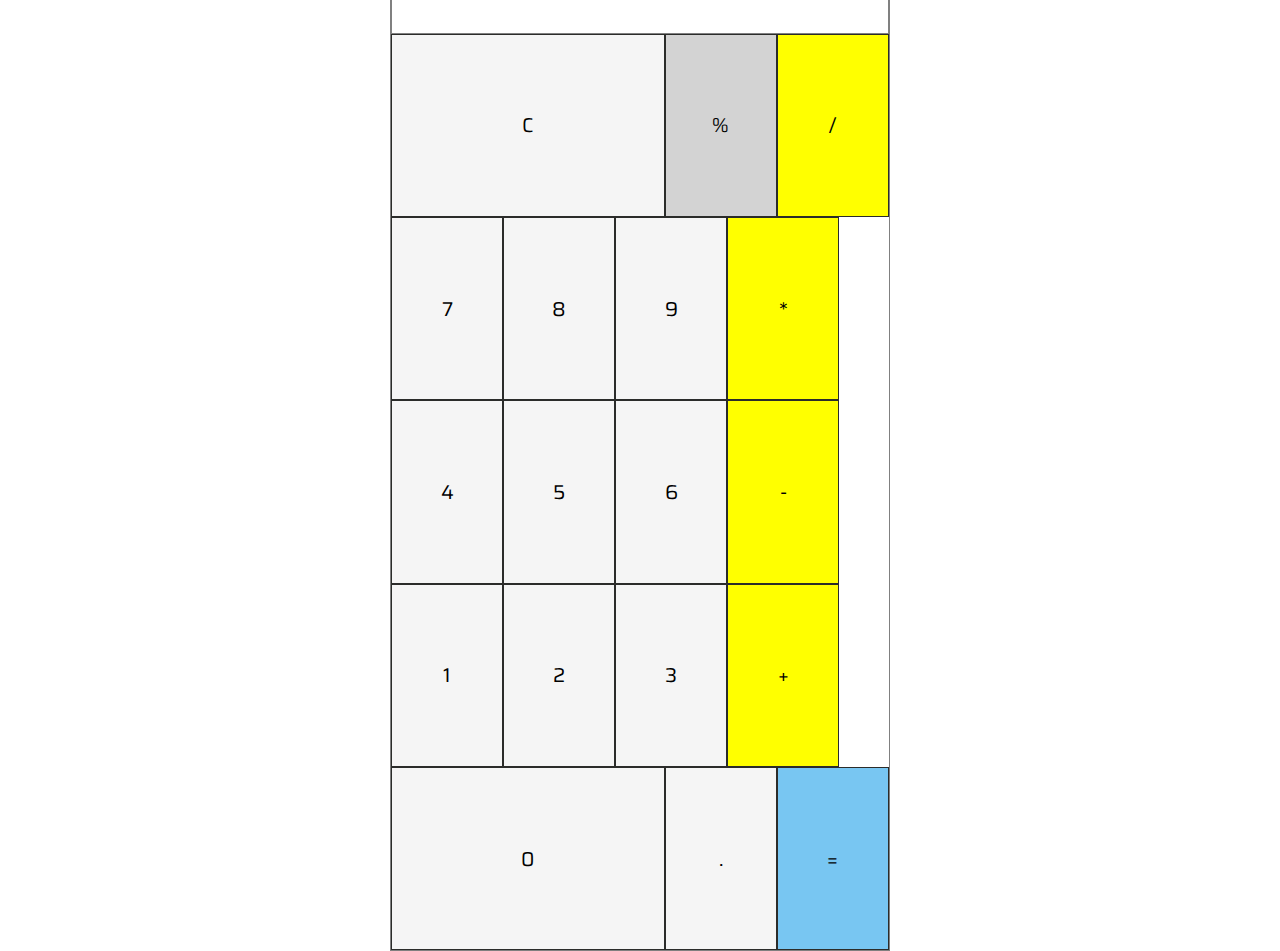
<file: index.html>
<!DOCTYPE html>
<html lang="en">
<head>
    <meta charset="UTF-8">
    <meta http-equiv="X-UA-Compatible" content="IE=edge">
    <meta name="viewport" content="width=device-width, initial-scale=1.0">
    <link rel="stylesheet" href="css/styles.css">
    
    <title>Calculadora</title>
</head>
<body>
    <div class="container">
    <div class="calculator">
        <div class="calculator-display">0</div>
                <div class="calculator-keypad">
                    <div class="Keypad-numbers">  
                                <div class="Keypad-button large">C</div>
                                <div class="Keypad-button dark">%</div>
                                <div class="Keypad-button yellow">/</div>
                                <div class="Keypad-button">7</div>
                                <div class="Keypad-button">8</div>
                                <div class="Keypad-button">9</div>
                                <div class="Keypad-button yellow">*</div>
                                <div class="Keypad-button">4</div>
                                <div class="Keypad-button">5</div>
                                <div class="Keypad-button">6</div>
                                <div class="Keypad-button yellow">-</div>
                                <div class="Keypad-button">1</div>
                                <div class="Keypad-button">2</div>
                                <div class="Keypad-button">3</div>
                                <div class="Keypad-button yellow">+</div>
                                <div class="Keypad-button large">0</div>  
                                <div class="Keypad-button">.</div>  
                                <div class="Keypad-button azul">=</div>  
                            </div>
                        </div>
                    </div>
    <script src="js/calculadora.js"></script>
</body>
</html>
</file>
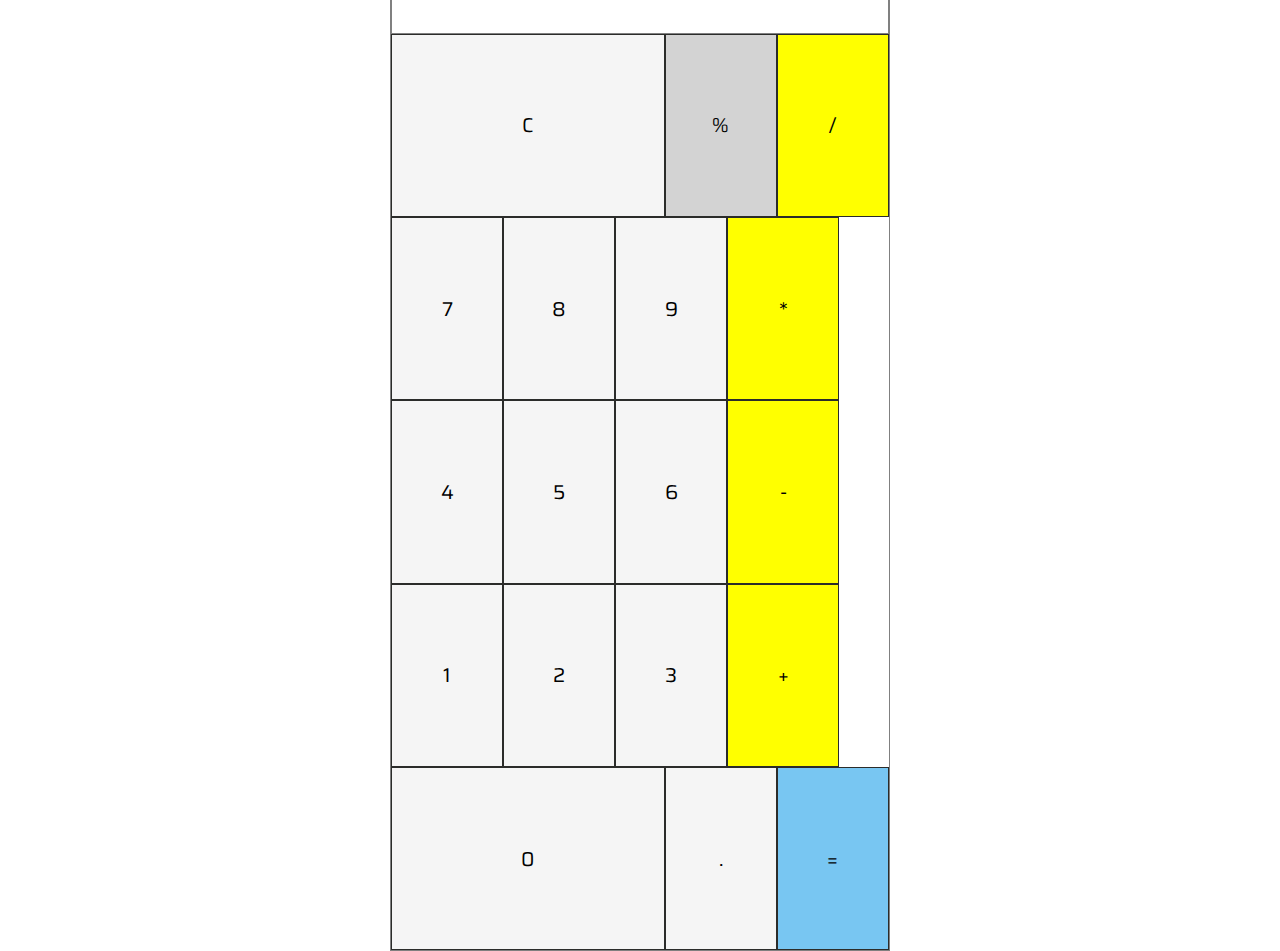
<file: calculadora.html>
<!DOCTYPE html>
<html lang="en">
<head>
    <meta charset="UTF-8">
    <meta http-equiv="X-UA-Compatible" content="IE=edge">
    <meta name="viewport" content="width=device-width, initial-scale=1.0">
    <link rel="stylesheet" href="css/styles.css">
    
    <title>Calculadora</title>
</head>
<body>
    <div class="container">
    <div class="calculator">
        <div class="calculator-display">0</div>
                <div class="calculator-keypad">
                    <div class="Keypad-numbers">  
                                <div class="Keypad-button large">C</div>
                                <div class="Keypad-button dark">%</div>
                                <div class="Keypad-button yellow">/</div>
                                <div class="Keypad-button">7</div>
                                <div class="Keypad-button">8</div>
                                <div class="Keypad-button">9</div>
                                <div class="Keypad-button yellow">*</div>
                                <div class="Keypad-button">4</div>
                                <div class="Keypad-button">5</div>
                                <div class="Keypad-button">6</div>
                                <div class="Keypad-button yellow">-</div>
                                <div class="Keypad-button">1</div>
                                <div class="Keypad-button">2</div>
                                <div class="Keypad-button">3</div>
                                <div class="Keypad-button yellow">+</div>
                                <div class="Keypad-button large">0</div>  
                                <div class="Keypad-button">.</div>  
                                <div class="Keypad-button azul">=</div>  
                            </div>
                        </div>
                    </div>
    <script src="js/calculadora.js"></script>
</body>
</html>
</file>
<file: css/styles.css>
@import url('https://fonts.googleapis.com/css2?family=Saira:wght@100&display=swap');
*{
    box-sizing: border-box;
    padding: 0%;
    margin: 0%;

}

html{
    font-family:'Saira', sans-serif ;
    font-size: 62.5%;
}
.container {
    display: flex;
    justify-content: center;
    align-items: center;
    height: 100vh;
    padding: 15px;
}
.calculator { 
display: flex;
flex-direction: column;
width: 500px;
font-size: 2rem;
border: 1px solid gray;

}
.calculator-display{
    padding: 25px 15px;
    width: 100%;
    text-align: right;
    border: 1px solid gray;
    overflow-x: auto;
}
.calculator-keypad{
    display: block ;
    width: auto;
}
.Keypad-numbers{
    display: flex;
   
    flex-wrap: wrap;
    width:auto;

}
.Keypad-button{
    width: 22.5%;
    padding: 15% 0;
    text-align: center;
    cursor: pointer;
    background-color: whitesmoke;
    border: 1px solid rgb(43, 44, 42);
}

.Keypad-button:hover{
    filter: brightness(80%);
    transition:filter .25s ;

}
.Keypad-button.yellow{
    background-color:yellow;
}
.Keypad-button.azul{
    background-color:rgba(107, 192, 241, 0.911);
}
.Keypad-button.large{
    width: 55%;
}

.Keypad-button.dark{
    background-color:lightgray;
}
</file>
